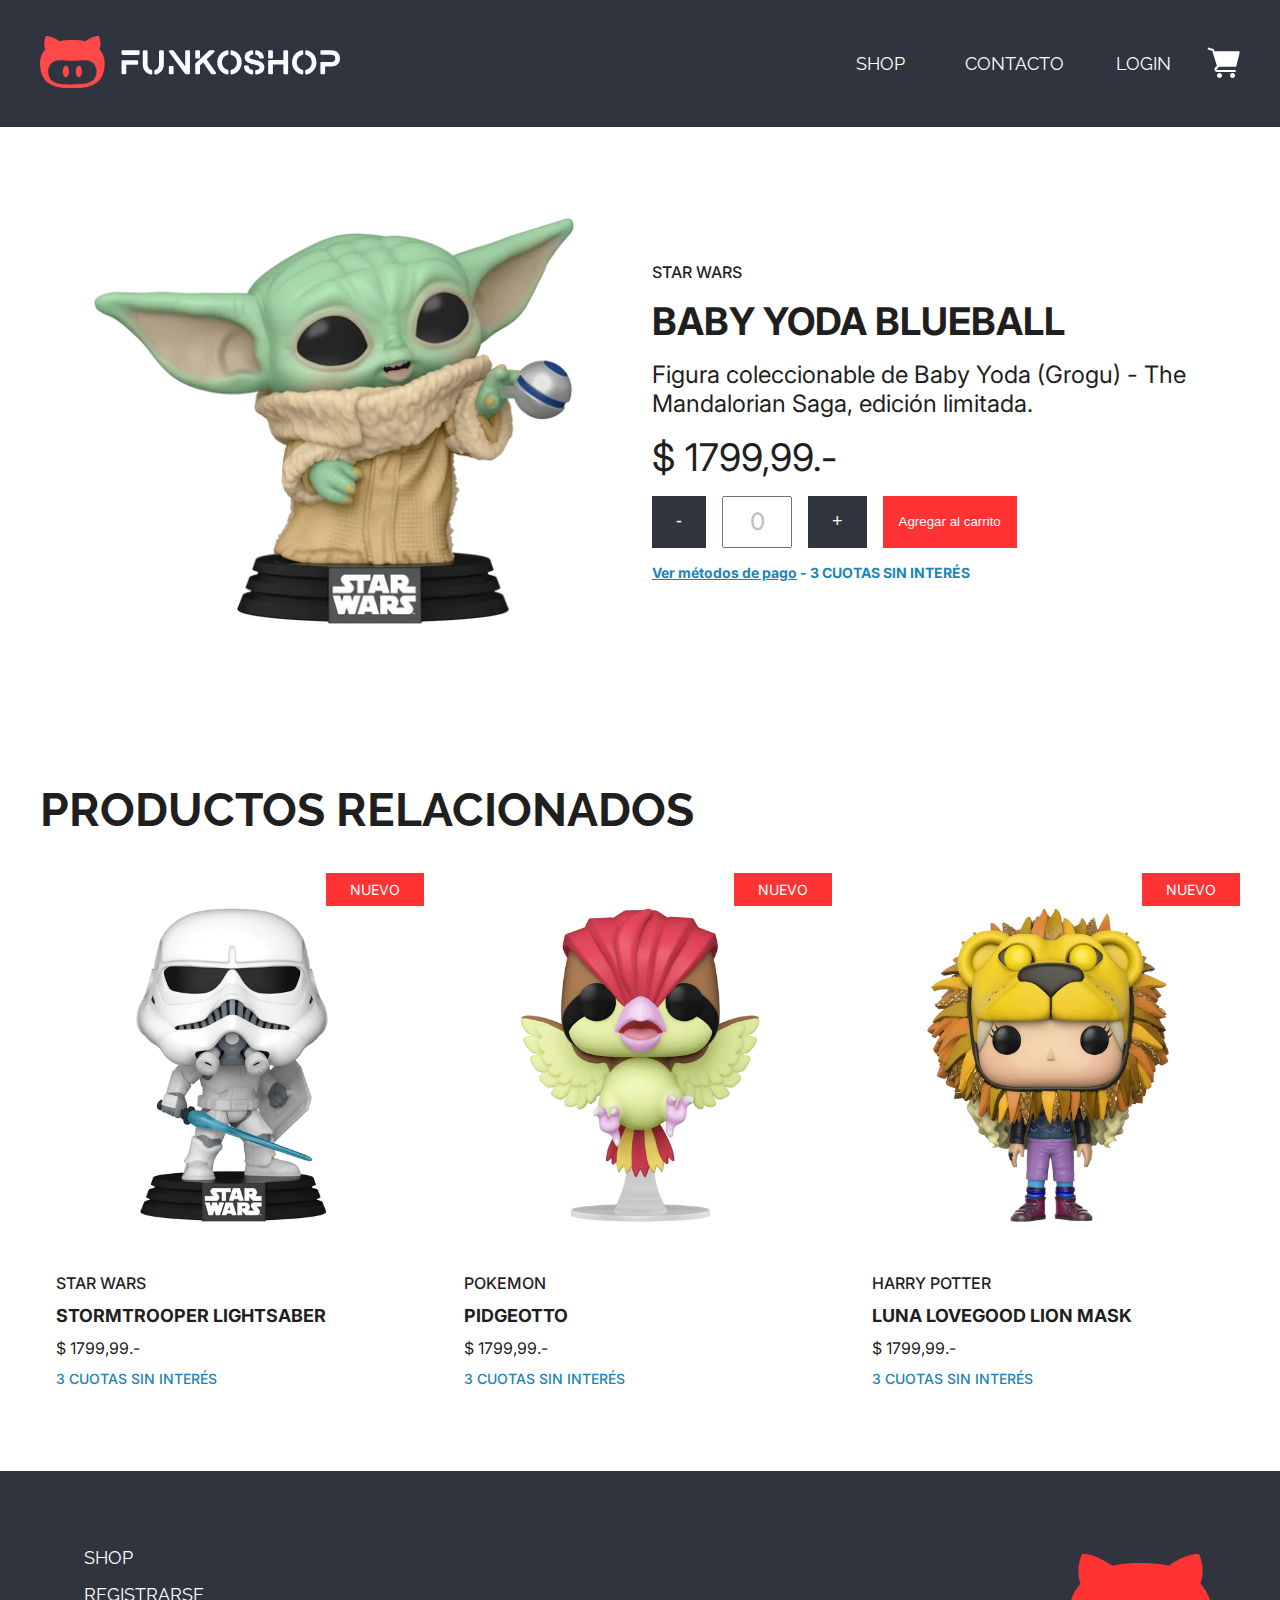
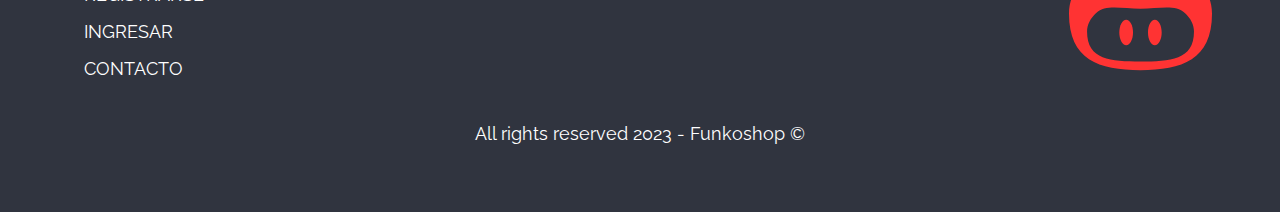
<file: pages/shop/item.html>
<!DOCTYPE html>
<html lang="en">
  <head>
    <meta charset="UTF-8" />
    <meta name="viewport" content="width=device-width, initial-scale=1.0" />
    <title>ITEM | Funkoshop</title>
    <link rel="stylesheet" href="../../css/index.css" />
  </head>

  <body>
    <!-- Incio de Header -->
    <header>
      <nav class="navbar container">
        <picture class="navbar__logo">
          <a href="../../index.html">
            <img
              src="../../img/branding/logo_light_horizontal.svg"
              alt="Isologotipo de la marca FunkoShop"
            />
          </a>
        </picture>
        <ul class="navbar__menu">
          <li class="navbar__item with-submenu">
            <a class="navbar__link with-icon" href="../shop/shop.html"
              >SHOP<iconify-icon icon="tabler:chevron-down"></iconify-icon
            ></a>
            <ul class="submenu">
              <li class="submenu__item">
                <a href="" class="submenu__link">Funkos</a>
              </li>
              <li class="submenu__item">
                <a href="" class="submenu__link">Remeras</a>
              </li>
              <li class="submenu__item">
                <a href="" class="submenu__link">Llaveros</a>
              </li>
            </ul>
          </li>
          <li class="navbar__item">
            <a class="navbar__link" href="../../pages/admin/contact.html"
              >CONTACTO</a
            >
          </li>
          <li class="navbar__item">
            <a class="navbar__link" href="../../pages/admin/login.html"
              >LOGIN</a
            >
          </li>
          <li class="navbar__item">
            <a href="../../pages/shop/cart.html"
              ><img src="../../img/icons/cart-icon.svg" alt="icono de carrito"
            /></a>
          </li>
        </ul>
      </nav>
    </header>
    <!-- Fin de Header -->
    <main class="container">
      <section class="item">
        <picture class="item__img card-item__cover">
          <img
            class="card-item__img--front"
            src="../../img/star-wars/baby-yoda-1.webp"
            alt="Figura coleccionable de Baby Yoda (Grogu) - The Mandalorian Saga"
          />
          <img
            class="card-item__img--back"
            src="../../img/star-wars/baby-yoda-box.webp"
            alt="Figura coleccionable de Baby Yoda (Grogu) - The Mandalorian Saga"
          />
        </picture>
        <article class="item__info">
          <p class="item__licence">STAR WARS</p>
          <h3 class="item__name">BABY YODA BLUEBALL</h3>
          <p class="item__description">
            Figura coleccionable de Baby Yoda (Grogu) - The Mandalorian Saga,
            edición limitada.
          </p>
          <p class="item__price">$ 1799,99.-</p>
          <div class="item__cart">
            <button class="item__quantity btn" type="button">-</button>
            <input class="item__input" type="text" name="" id="" placeholder="0" />
            <button class="item__quantity btn" type="button">+</button>
            <button class="item__submit btn btn--primary btn--medium" type="submit">Agregar al carrito</button>
          </div>
          <p class="item__promo">
            <a href="">Ver métodos de pago</a> - 3 CUOTAS SIN INTERÉS
          </p>
        </article>
      </section>
      <section class="slider container">
        <h2 class="slider__title">PRODUCTOS RELACIONADOS</h2>
        <ul class="slider__items">
          <li class="slider__item">
            <article class="card-item">
              <a class="card-item__link" href="./item.html">
                <picture class="card-item__cover">
                  <tag class="card-item__tag">NUEVO</tag>
                  <img
                    class="card-item__img--front"
                    src="../../img/star-wars/trooper-1.webp"
                    alt="Figura coleccionable Funko de un Stormtrooper"
                  />
                  <img
                    class="card-item__img--back"
                    src="../../img/star-wars/trooper-box.webp"
                    alt="Figura
                    coleccionable Funko de un Stormtrooper en caja"
                  />
                </picture>
                <div class="card-item__content">
                  <p class="card-item__licence">STAR WARS</p>
                  <h4 class="card-item__name">STORMTROOPER LIGHTSABER</h4>
                  <p class="card-item__price">$ 1799,99.-</p>
                  <p class="card-item__promo">3 CUOTAS SIN INTERÉS</p>
                </div>
              </a>
            </article>
          </li>
          <li class="slider__item">
            <article class="card-item">
              <a class="card-item__link" href="./item.html">
                <picture class="card-item__cover">
                  <tag class="card-item__tag">NUEVO</tag>
                  <img
                    class="card-item__img--front"
                    src="../../img/pokemon/pidgeotto-1.webp"
                    alt="Figura coleccionable Funko de Pidgeotto"
                  />
                  <img
                    class="card-item__img--back"
                    src="../../img/pokemon/pidgeotto-box.webp"
                    alt="Figura coleccionable Funko de Pidgeotto en caja"
                  />
                </picture>
                <div class="card-item__content">
                  <p class="card-item__licence">POKEMON</p>
                  <h4 class="card-item__name">PIDGEOTTO</h4>
                  <p class="card-item__price">$ 1799,99.-</p>
                  <p class="card-item__promo">3 CUOTAS SIN INTERÉS</p>
                </div>
              </a>
            </article>
          </li>
          <li class="slider__item">
            <article class="card-item">
              <a class="card-item__link" href="./item.html">
                <picture class="card-item__cover">
                  <tag class="card-item__tag">NUEVO</tag>
                  <img
                    class="card-item__img--front"
                    src="../../img/harry-potter/luna-1.webp"
                    alt="Figura coleccionable Funko de Luna Lovegood"
                  />
                  <img
                    class="card-item__img--back"
                    src="../../img/harry-potter/luna-box.webp"
                    alt="Figura coleccionable Funko de Luna Lovegood en caja"
                  />
                </picture>
                <div class="card-item__content">
                  <p class="card-item__licence">HARRY POTTER</p>
                  <h4 class="card-item__name">LUNA LOVEGOOD LION MASK</h4>
                  <p class="card-item__price">$ 1799,99.-</p>
                  <p class="card-item__promo">3 CUOTAS SIN INTERÉS</p>
                </div>
              </a>
            </article>
          </li>
        </ul>
      </section>
    </main>
    <footer class="footer">
      <nav class="navbar container">
        <ul class="navbar__items">
          <li class="navbar__item">
            <a class="navbar__link" href="../shop/shop.html">SHOP</a>
          </li>
          <li class="navbar__item">
            <a class="navbar__link" href="../admin/register.html"
              >REGISTRARSE</a
            >
          </li>
          <li class="navbar__item">
            <a class="navbar__link" href="../admin/login.html">INGRESAR</a>
          </li>
          <li class="navbar__item">
            <a class="navbar__link" href="../admin/contact.html">CONTACTO</a>
          </li>
        </ul>
        <picture
          ><img
            src="../../img/branding/isotype.svg"
            alt="Isotipo de la marca Funkshop"
        /></picture>
      </nav>

      <p class="footer__copy">All rights reserved 2023 - Funkoshop &copy;</p>
    </footer>
  </body>
</html>
</file>
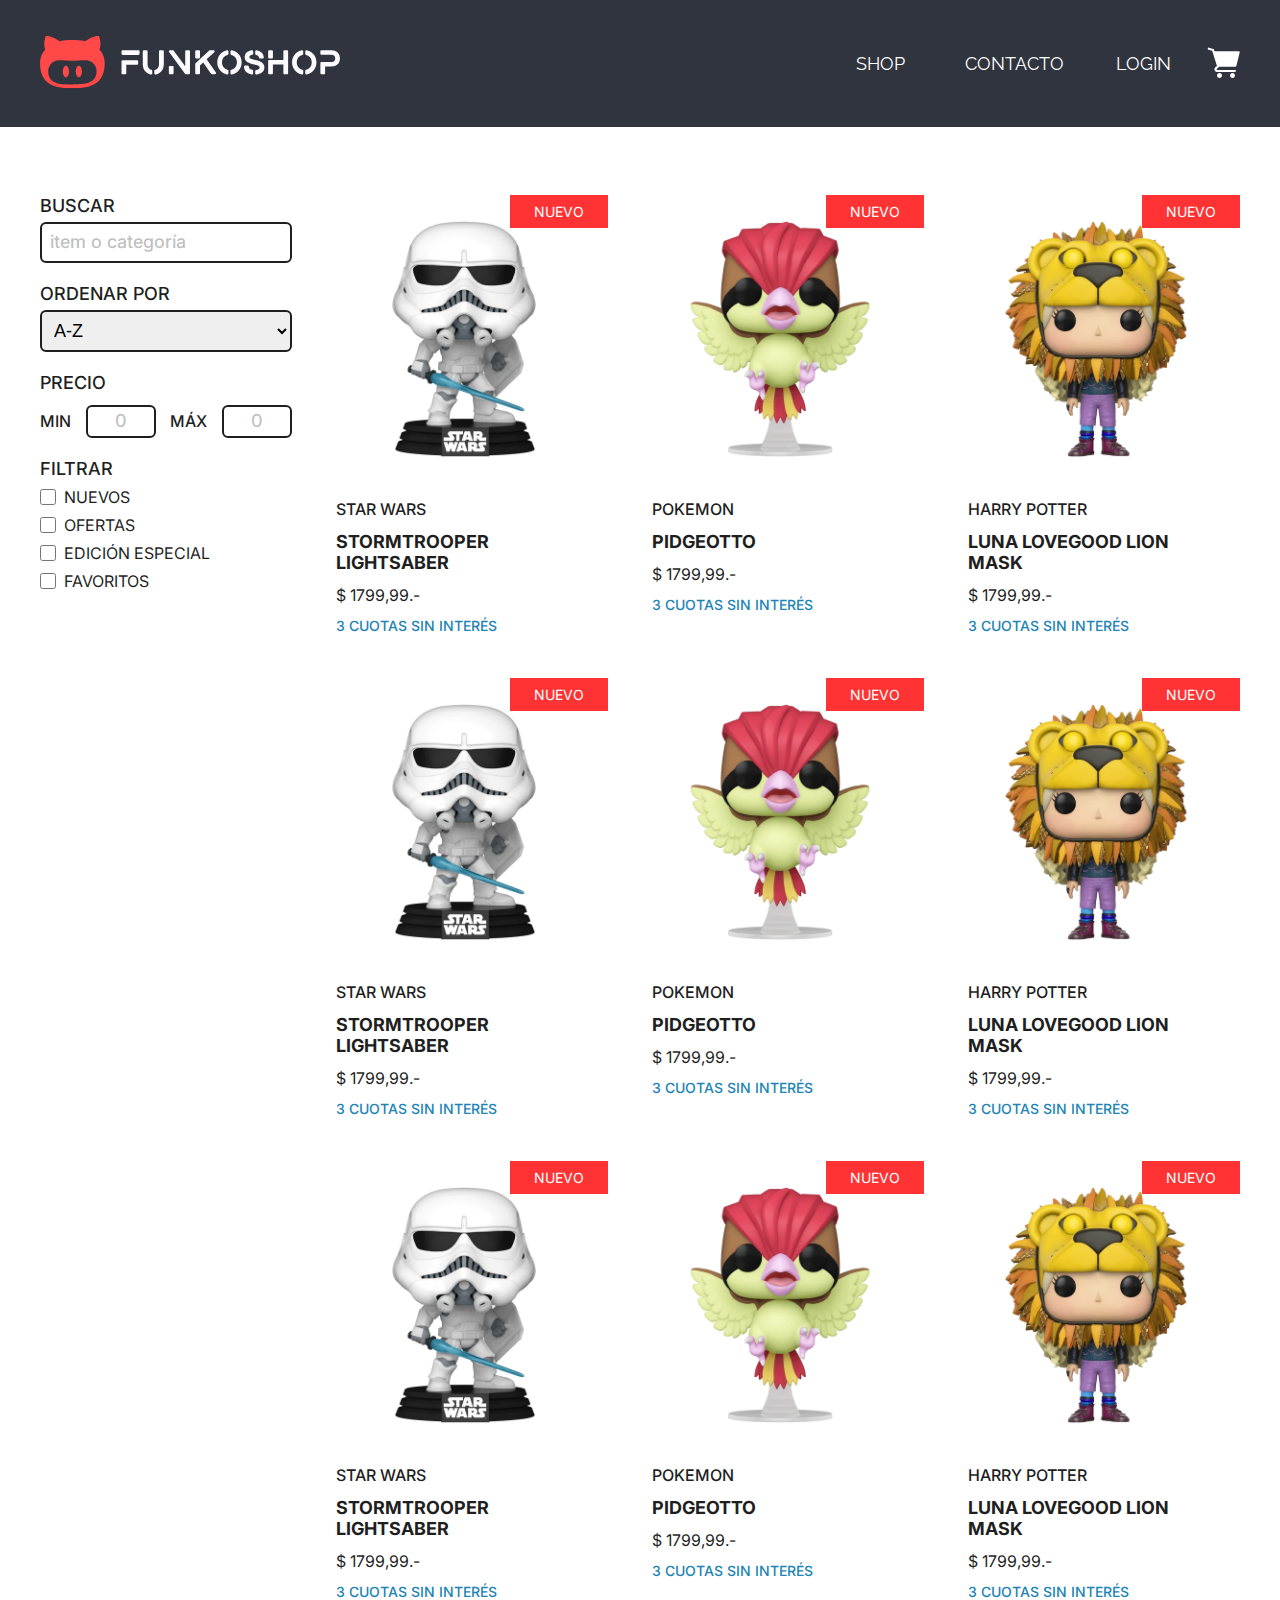
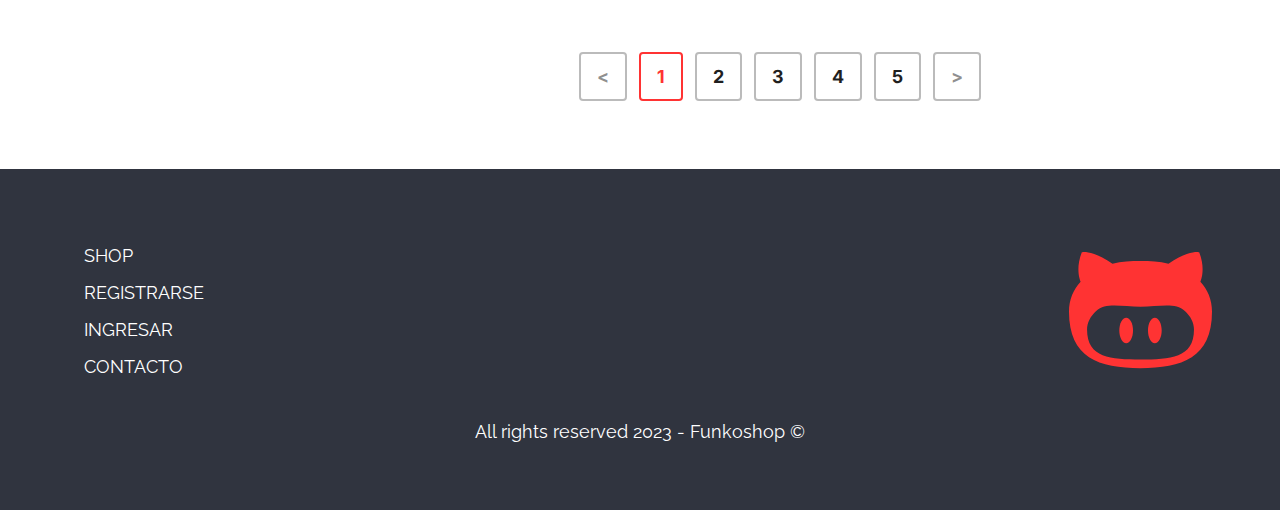
<file: pages/shop/shop.html>
<!DOCTYPE html>
<html lang="en">
  <head>
    <meta charset="UTF-8" />
    <meta name="viewport" content="width=device-width, initial-scale=1.0" />
    <title>Tienda | Funkoshop</title>
    <link rel="stylesheet" href="../../css/index.css" />
  </head>

  <body>
    <!-- Incio de Header -->
    <header>
      <nav class="navbar container">
        <picture class="navbar__logo">
          <a href="../../index.html">
            <img
              src="../../img/branding/logo_light_horizontal.svg"
              alt="Isologotipo de la marca FunkoShop"
            />
          </a>
        </picture>
        <ul class="navbar__menu">
          <li class="navbar__item with-submenu">
            <a class="navbar__link with-icon" href="../../pages/shop/shop.html"
              >SHOP<iconify-icon icon="tabler:chevron-down"></iconify-icon
            ></a>
            <ul class="submenu">
              <li class="submenu__item">
                <a href="" class="submenu__link">Funkos</a>
              </li>
              <li class="submenu__item">
                <a href="" class="submenu__link">Remeras</a>
              </li>
              <li class="submenu__item">
                <a href="" class="submenu__link">Llaveros</a>
              </li>
            </ul>
          </li>
          <li class="navbar__item">
            <a class="navbar__link" href="../../pages/admin/contact.html"
              >CONTACTO</a
            >
          </li>
          <li class="navbar__item">
            <a class="navbar__link" href="../../pages/admin/login.html"
              >LOGIN</a
            >
          </li>
          <li class="navbar__item">
            <a href="./cart.html"
              ><img src="../../img/icons/cart-icon.svg" alt="icono de carrito"
            /></a>
          </li>
        </ul>
      </nav>
    </header>
    <!-- Fin de Header -->
    <!-- Inicio de main -->
    <main id="shop" class="container">
      <aside class="shop__filters filters">
        <div class="filters__search">
          <label class="filters__title" for="search">BUSCAR</label>
          <input
            type="text"
            name="search"
            id="search"
            placeholder="item o categoría"
          />
        </div>
        <div class="filters__order">
          <label class="filters__title" for="orderby">ORDENAR POR</label>
          <select name="orderby" id="orderby">
            <option value="az">A-Z</option>
            <option value="za">Z-A</option>
            <option value="desc">Mayor a menor</option>
            <option value="asc">Menor a mayor</option>
          </select>
        </div>
        <div class="filters__price">
          <span class="filters__title">PRECIO</span>
          <div>
            <label for="min">MIN</label>
            <input type="text" name="min" id="minimo" placeholder="0" />
            <label for="max">MÁX</label>
            <input type="text" name="max" id="maximo" placeholder="0" />
          </div>
        </div>
        <div class="filters__checks">
          <span class="filters__title">FILTRAR</span>
          <div>
            <input type="checkbox" name="filter" id="news" value="news" />
            <label for="news">NUEVOS</label>
          </div>
          <div>
            <input type="checkbox" name="filter" id="offers" value="offers" />
            <label for="offers">OFERTAS</label>
          </div>
          <div>
            <input
              type="checkbox"
              name="filter"
              id="specials"
              value="specials"
            />
            <label for="specials">EDICIÓN ESPECIAL</label>
          </div>
          <div>
            <input type="checkbox" name="filter" id="favs" value="favs" />
            <label for="favs">FAVORITOS</label>
          </div>
        </div>
      </aside>
      <section class="shop__content">
        <ul class="shop__items">
          <li class="shop__item">
            <article class="card-item">
              <a class="card-item__link" href="">
                <picture class="card-item__cover">
                  <tag class="card-item__tag">NUEVO</tag>
                  <img
                    class="card-item__img--front"
                    src="../../img/star-wars/trooper-1.webp"
                    alt="Figura coleccionable Funko de un Stormtrooper"
                  />
                  <img
                    class="card-item__img--back"
                    src="../../img/star-wars/trooper-box.webp"
                    alt="Figura
                  coleccionable Funko de un Stormtrooper en caja"
                  />
                </picture>
                <div class="card-item__content">
                  <p class="card-item__licence">STAR WARS</p>
                  <h4 class="card-item__name">STORMTROOPER LIGHTSABER</h4>
                  <p class="card-item__price">$ 1799,99.-</p>
                  <p class="card-item__promo">3 CUOTAS SIN INTERÉS</p>
                </div>
              </a>
            </article>
          </li>
          <li class="shop__item">
            <article class="card-item">
              <a class="card-item__link" href="">
                <picture class="card-item__cover">
                  <tag class="card-item__tag">NUEVO</tag>
                  <img
                    class="card-item__img--front"
                    src="../../img/pokemon/pidgeotto-1.webp"
                    alt="Figura coleccionable Funko de Pidgeotto"
                  />
                  <img
                    class="card-item__img--back"
                    src="../../img/pokemon/pidgeotto-box.webp"
                    alt="Figura coleccionable Funko de Pidgeotto en caja"
                  />
                </picture>
                <div class="card-item__content">
                  <p class="card-item__licence">POKEMON</p>
                  <h4 class="card-item__name">PIDGEOTTO</h4>
                  <p class="card-item__price">$ 1799,99.-</p>
                  <p class="card-item__promo">3 CUOTAS SIN INTERÉS</p>
                </div>
              </a>
            </article>
          </li>
          <li class="shop__item">
            <article class="card-item">
              <a class="card-item__link" href="">
                <picture class="card-item__cover">
                  <tag class="card-item__tag">NUEVO</tag>
                  <img
                    class="card-item__img--front"
                    src="../../img/harry-potter/luna-1.webp"
                    alt="Figura coleccionable Funko de Luna Lovegood"
                  />
                  <img
                    class="card-item__img--back"
                    src="../../img/harry-potter/luna-box.webp"
                    alt="Figura coleccionable Funko de Luna Lovegood en caja"
                  />
                </picture>
                <div class="card-item__content">
                  <p class="card-item__licence">HARRY POTTER</p>
                  <h4 class="card-item__name">LUNA LOVEGOOD LION MASK</h4>
                  <p class="card-item__price">$ 1799,99.-</p>
                  <p class="card-item__promo">3 CUOTAS SIN INTERÉS</p>
                </div>
              </a>
            </article>
          </li>
          <li class="shop__item">
            <article class="card-item">
              <a class="card-item__link" href="">
                <picture class="card-item__cover">
                  <tag class="card-item__tag">NUEVO</tag>
                  <img
                    class="card-item__img--front"
                    src="../../img/star-wars/trooper-1.webp"
                    alt="Figura coleccionable Funko de un Stormtrooper"
                  />
                  <img
                    class="card-item__img--back"
                    src="../../img/star-wars/trooper-box.webp"
                    alt="Figura
                  coleccionable Funko de un Stormtrooper en caja"
                  />
                </picture>
                <div class="card-item__content">
                  <p class="card-item__licence">STAR WARS</p>
                  <h4 class="card-item__name">STORMTROOPER LIGHTSABER</h4>
                  <p class="card-item__price">$ 1799,99.-</p>
                  <p class="card-item__promo">3 CUOTAS SIN INTERÉS</p>
                </div>
              </a>
            </article>
          </li>
          <li class="shop__item">
            <article class="card-item">
              <a class="card-item__link" href="">
                <picture class="card-item__cover">
                  <tag class="card-item__tag">NUEVO</tag>
                  <img
                    class="card-item__img--front"
                    src="../../img/pokemon/pidgeotto-1.webp"
                    alt="Figura coleccionable Funko de Pidgeotto"
                  />
                  <img
                    class="card-item__img--back"
                    src="../../img/pokemon/pidgeotto-box.webp"
                    alt="Figura coleccionable Funko de Pidgeotto en caja"
                  />
                </picture>
                <div class="card-item__content">
                  <p class="card-item__licence">POKEMON</p>
                  <h4 class="card-item__name">PIDGEOTTO</h4>
                  <p class="card-item__price">$ 1799,99.-</p>
                  <p class="card-item__promo">3 CUOTAS SIN INTERÉS</p>
                </div>
              </a>
            </article>
          </li>
          <li class="shop__item">
            <article class="card-item">
              <a class="card-item__link" href="">
                <picture class="card-item__cover">
                  <tag class="card-item__tag">NUEVO</tag>
                  <img
                    class="card-item__img--front"
                    src="../../img/harry-potter/luna-1.webp"
                    alt="Figura coleccionable Funko de Luna Lovegood"
                  />
                  <img
                    class="card-item__img--back"
                    src="../../img/harry-potter/luna-box.webp"
                    alt="Figura coleccionable Funko de Luna Lovegood en caja"
                  />
                </picture>
                <div class="card-item__content">
                  <p class="card-item__licence">HARRY POTTER</p>
                  <h4 class="card-item__name">LUNA LOVEGOOD LION MASK</h4>
                  <p class="card-item__price">$ 1799,99.-</p>
                  <p class="card-item__promo">3 CUOTAS SIN INTERÉS</p>
                </div>
              </a>
            </article>
          </li>
          <li class="shop__item">
            <article class="card-item">
              <a class="card-item__link" href="">
                <picture class="card-item__cover">
                  <tag class="card-item__tag">NUEVO</tag>
                  <img
                    class="card-item__img--front"
                    src="../../img/star-wars/trooper-1.webp"
                    alt="Figura coleccionable Funko de un Stormtrooper"
                  />
                  <img
                    class="card-item__img--back"
                    src="../../img/star-wars/trooper-box.webp"
                    alt="Figura
                  coleccionable Funko de un Stormtrooper en caja"
                  />
                </picture>
                <div class="card-item__content">
                  <p class="card-item__licence">STAR WARS</p>
                  <h4 class="card-item__name">STORMTROOPER LIGHTSABER</h4>
                  <p class="card-item__price">$ 1799,99.-</p>
                  <p class="card-item__promo">3 CUOTAS SIN INTERÉS</p>
                </div>
              </a>
            </article>
          </li>
          <li class="shop__item">
            <article class="card-item">
              <a class="card-item__link" href="">
                <picture class="card-item__cover">
                  <tag class="card-item__tag">NUEVO</tag>
                  <img
                    class="card-item__img--front"
                    src="../../img/pokemon/pidgeotto-1.webp"
                    alt="Figura coleccionable Funko de Pidgeotto"
                  />
                  <img
                    class="card-item__img--back"
                    src="../../img/pokemon/pidgeotto-box.webp"
                    alt="Figura coleccionable Funko de Pidgeotto en caja"
                  />
                </picture>
                <div class="card-item__content">
                  <p class="card-item__licence">POKEMON</p>
                  <h4 class="card-item__name">PIDGEOTTO</h4>
                  <p class="card-item__price">$ 1799,99.-</p>
                  <p class="card-item__promo">3 CUOTAS SIN INTERÉS</p>
                </div>
              </a>
            </article>
          </li>
          <li class="shop__item">
            <article class="card-item">
              <a class="card-item__link" href="">
                <picture class="card-item__cover">
                  <tag class="card-item__tag">NUEVO</tag>
                  <img
                    class="card-item__img--front"
                    src="../../img/harry-potter/luna-1.webp"
                    alt="Figura coleccionable Funko de Luna Lovegood"
                  />
                  <img
                    class="card-item__img--back"
                    src="../../img/harry-potter/luna-box.webp"
                    alt="Figura coleccionable Funko de Luna Lovegood en caja"
                  />
                </picture>
                <div class="card-item__content">
                  <p class="card-item__licence">HARRY POTTER</p>
                  <h4 class="card-item__name">LUNA LOVEGOOD LION MASK</h4>
                  <p class="card-item__price">$ 1799,99.-</p>
                  <p class="card-item__promo">3 CUOTAS SIN INTERÉS</p>
                </div>
              </a>
            </article>
          </li>
        </ul>
        <div class="pagination">
          <a class="pagination__link" href="#" ><</a>
          <a class="pagination__link pagination__link--selected" href="#" >1</a>
          <a class="pagination__link" href="#" >2</a>
          <a class="pagination__link" href="#" >3</a>
          <a class="pagination__link" href="#" >4</a>
          <a class="pagination__link" href="#" >5</a>
          <a class="pagination__link" href="#" >></a>
        </div>
      </section>
    </main>
    <footer class="footer">
      <nav class="navbar container">
        <ul class="navbar__items">
          <li class="navbar__item">
            <a class="navbar__link" href="../shop/shop.html">SHOP</a>
          </li>
          <li class="navbar__item">
            <a class="navbar__link" href="../admin/register.html"
              >REGISTRARSE</a
            >
          </li>
          <li class="navbar__item">
            <a class="navbar__link" href="../admin/login.html">INGRESAR</a>
          </li>
          <li class="navbar__item">
            <a class="navbar__link" href="../admin/contact.html">CONTACTO</a>
          </li>
        </ul>
        <picture
          ><img
            src="../../img/branding/isotype.svg"
            alt="Isotipo de la marca Funkshop"
        /></picture>
      </nav>

      <p class="footer__copy">All rights reserved 2023 - Funkoshop &copy;</p>
    </footer>
  </body>
</html>
</file>
<file: css/index.css>
@import url("https://fonts.googleapis.com/css2?family=Inter:wght@300;400;500;600;700&family=Raleway:wght@300;400;500;600;700&display=swap");

/* Miscelaneus */
@import url("./misc/animations.css");
@import url("./misc/helpers.css");
@import url("./misc/normalize.css");
@import url("./misc/variables.css");

/*  Pages  */
@import url("./pages/home.css");
@import url("./pages/shop.css");
@import url("./pages/item.css");

/*  Partials  */
@import url("./partials/header.css");
@import url("./partials/footer.css");
@import url("./partials/card.css");
@import url("./partials/slider.css");
@import url('./partials/button.css');
</file>
